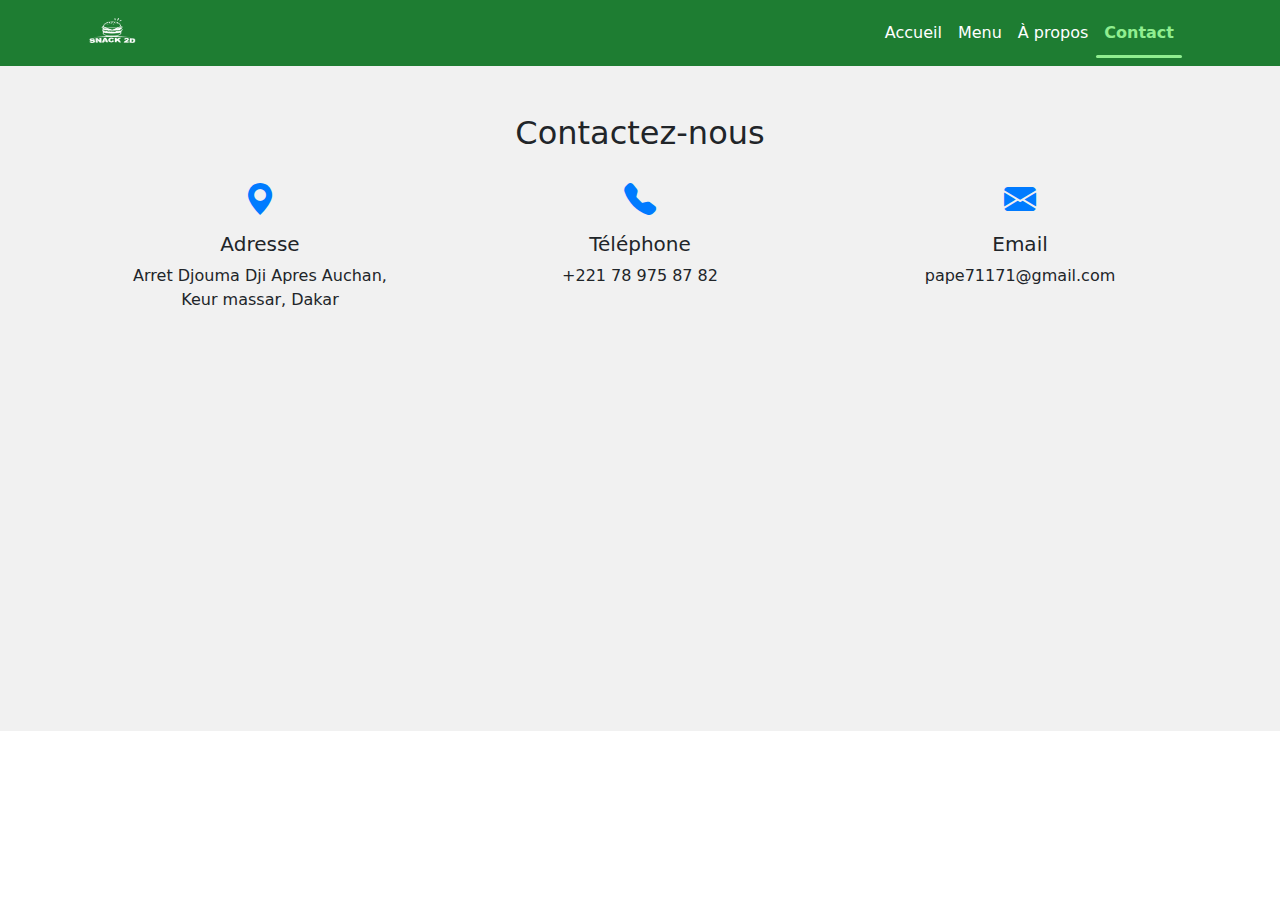
<file: contact.html>
<!DOCTYPE html>
<html lang="en">
<head>
    <meta charset="UTF-8">
    <meta name="viewport" content="width=device-width, initial-scale=1.0">
    <title>contact</title>
    <link rel="stylesheet" href="style.css">
      <link href="https://cdn.jsdelivr.net/npm/bootstrap@5.3.2/dist/css/bootstrap.min.css" rel="stylesheet">
      <link href="https://cdn.jsdelivr.net/npm/bootstrap-icons@1.10.5/font/bootstrap-icons.css" rel="stylesheet">

</head>
<body>
    <nav class="navbar navbar-expand-lg custom-navbar">
  <div class="container">

   <a class="navbar-brand" href="index.html">
  <img src="image/WhatsApp-Image-2026-02-13-at-13.png" alt="Snack-2D Logo" class="logo-img">
</a>

    <!-- Bouton mobile -->
    <button class="navbar-toggler bg-white" type="button" data-bs-toggle="collapse" data-bs-target="#navbarNav">
      <span class="navbar-toggler-icon"></span>
    </button>

    <!-- Liens -->
    <div class="collapse navbar-collapse justify-content-between" id="navbarNav">
      
      <ul class="navbar-nav ms-auto me-3">
        <li class="nav-item">
          <a class="nav-link text-white " href="index.html">Accueil</a>
        </li>
        <li class="nav-item">
          <a class="nav-link text-white " href="menu.html">Menu</a>
        </li>
        <li class="nav-item">
          <a class="nav-link text-white " href="Propos.html">À propos</a>
        </li>
        <li class="nav-item">
          <a class="nav-link text-white active" href="contact.html">Contact</a>
        </li>
      </ul>
    </div>
  </div>
</nav>

<section class="contact-info-section py-5" style="background-color:#f1f1f1;">
  <div class="container">
    <h2 class="text-center mb-4">Contactez-nous</h2>
    <div class="row text-center">
      <!-- Adresse -->
      <div class="col-md-4 mb-4">
        <i class="bi bi-geo-alt-fill" style="font-size:2rem;color:#007bff;"></i>
        <h5 class="mt-2">Adresse</h5>
        <p>Arret Djouma Dji Apres Auchan, <br> Keur massar, Dakar</p>
      </div>
      <!-- Téléphone -->
      <div class="col-md-4 mb-4">
        <i class="bi bi-telephone-fill" style="font-size:2rem;color:#007bff;"></i>
        <h5 class="mt-2">Téléphone</h5>
        <p>+221 78 975 87 82</p>
      </div>
      <!-- Email -->
      <div class="col-md-4 mb-4">
        <i class="bi bi-envelope-fill" style="font-size:2rem;color:#007bff;"></i>
        <h5 class="mt-2">Email</h5>
        <p>pape71171@gmail.com</p>
      </div>
    </div>

    <!-- Carte Google Maps -->
    <div class="row mt-4">
      <div class="col-12">
       <iframe src="https://www.google.com/maps/embed?pb=!1m18!1m12!1m3!1d744.7472297403436!2d-17.303554479129875!3d14.76242740605488!2m3!1f0!2f0!3f0!3m2!1i1024!2i768!4f13.1!3m3!1m2!1s0xec10abd5b3221bd%3A0xf7bf615190f03124!2sMaman%20Coumba%20Coiffure%20%2B%20Cosmetique!5e1!3m2!1sfr!2ssn!4v1771004892992!5m2!1sfr!2ssn" width="400" height="300" style="border:0;" allowfullscreen="" loading="lazy" referrerpolicy="no-referrer-when-downgrade"></iframe>
      </div>
    </div>
  </div>
</section>
    <script src="https://cdn.jsdelivr.net/npm/bootstrap@5.3.8/dist/js/bootstrap.bundle.min.js" integrity="sha384-FKyoEForCGlyvwx9Hj09JcYn3nv7wiPVlz7YYwJrWVcXK/BmnVDxM+D2scQbITxI" crossorigin="anonymous"></script>
    <script src="scripte.js"></script>
</body>
</html>
</file>
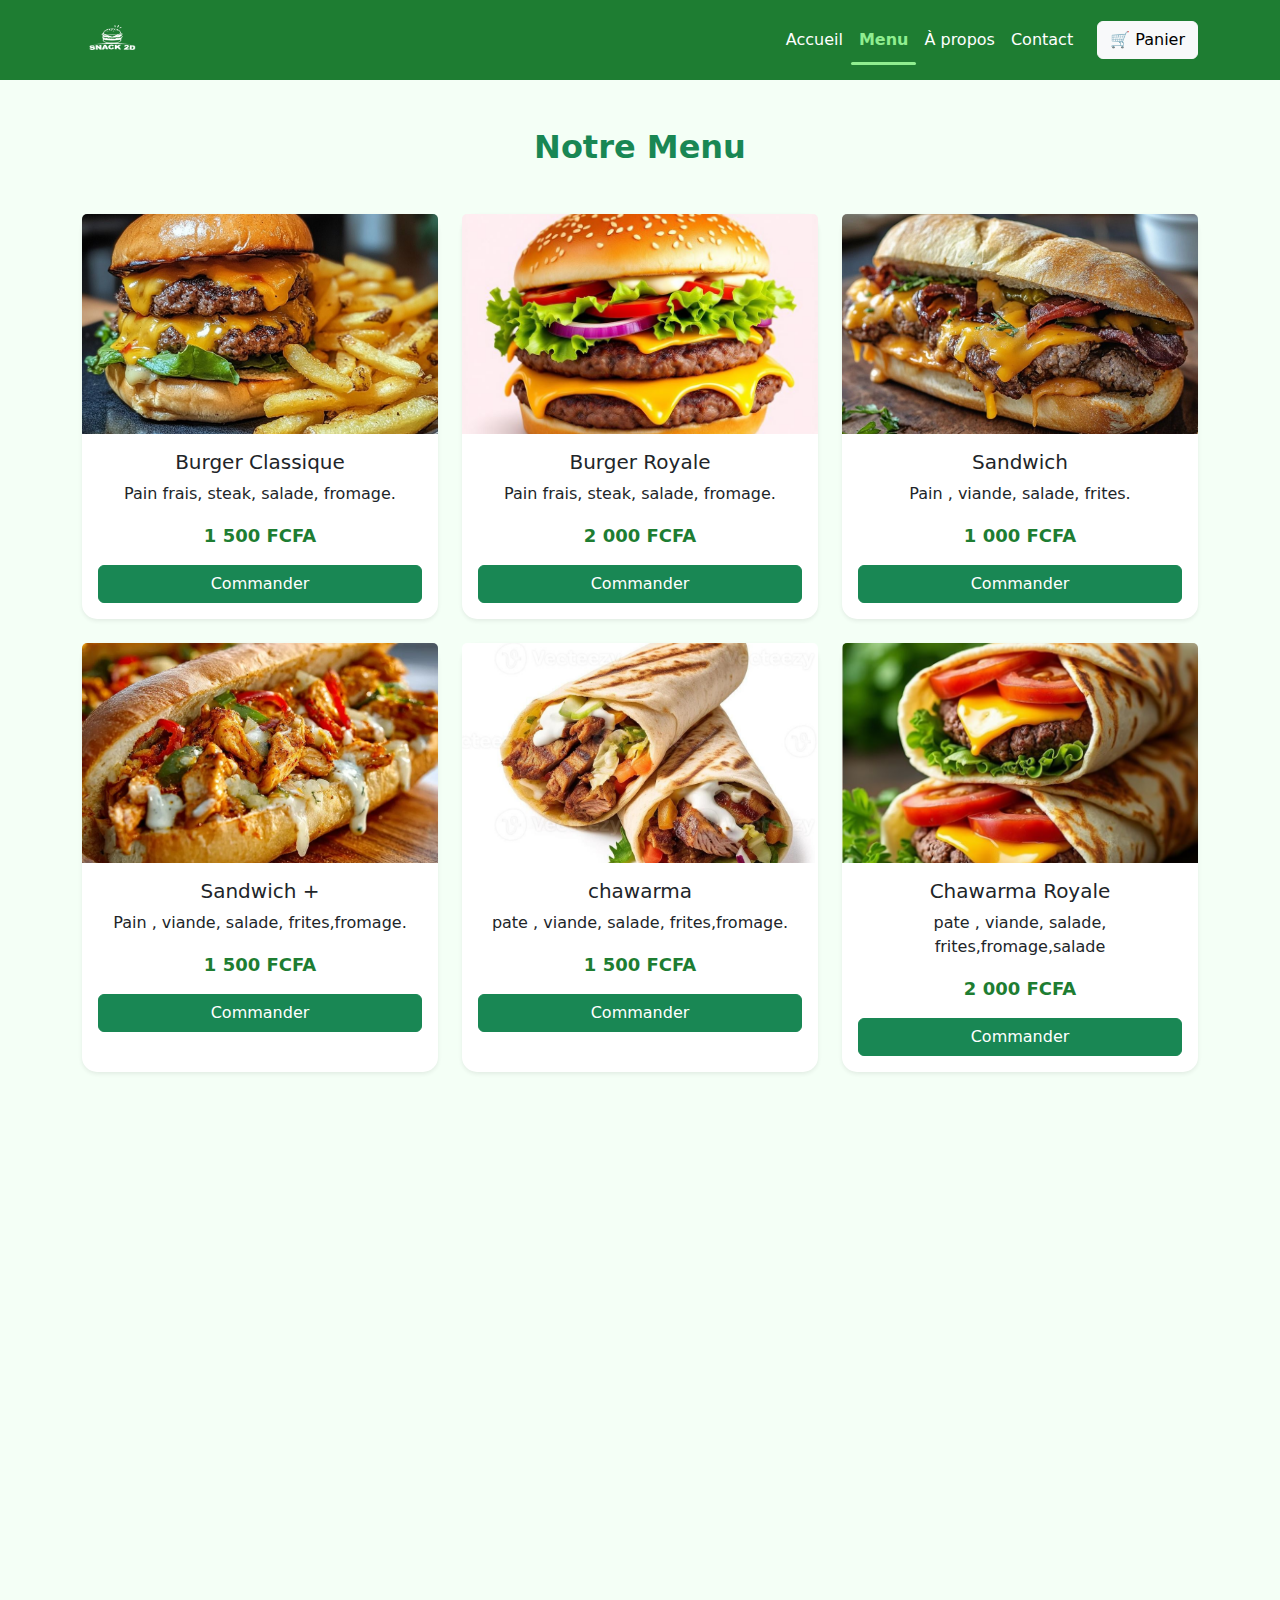
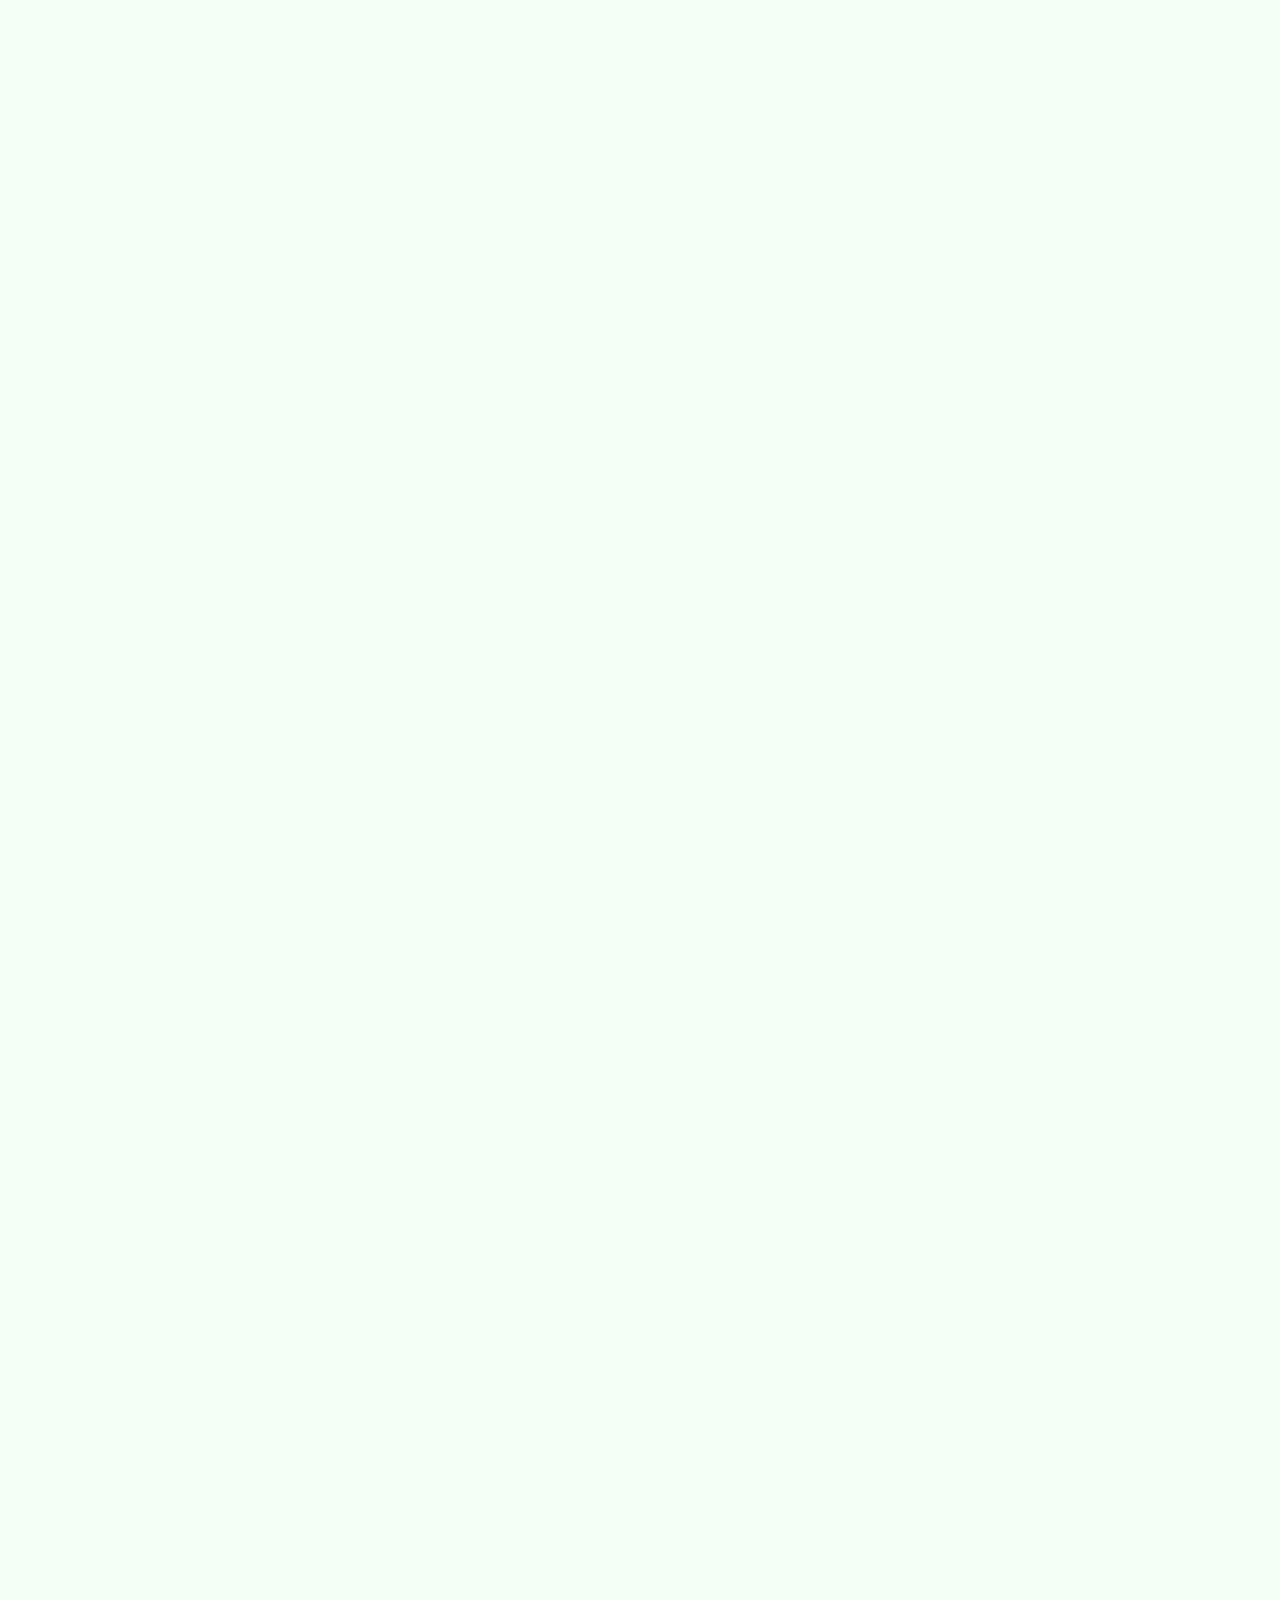
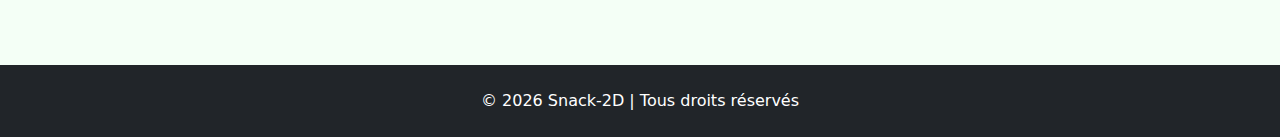
<file: menu.html>
<!DOCTYPE html>
<html lang="fr">
<head>
  <meta charset="UTF-8">
  <meta name="viewport" content="width=device-width, initial-scale=1.0">
  <title>Menu - Snack-2D</title>

  <!-- Bootstrap -->
  <link href="https://cdn.jsdelivr.net/npm/bootstrap@5.3.2/dist/css/bootstrap.min.css" rel="stylesheet">

  <!-- CSS -->
  <link rel="stylesheet" href="style.css">
</head>
<body>
 <nav class="navbar navbar-expand-lg custom-navbar">
  <div class="container">

   <a class="navbar-brand" href="index.html">
  <img src="image/WhatsApp-Image-2026-02-13-at-13.png" alt="Snack-2D Logo" class="logo-img">
</a>

    <!-- Bouton mobile -->
    <button class="navbar-toggler bg-white" type="button" data-bs-toggle="collapse" data-bs-target="#navbarNav">
      <span class="navbar-toggler-icon"></span>
    </button>

    <!-- Liens -->
    <div class="collapse navbar-collapse justify-content-between" id="navbarNav">
      
      <ul class="navbar-nav ms-auto me-3">
        <li class="nav-item">
          <a class="nav-link text-white " href="index.html">Accueil</a>
        </li>
        <li class="nav-item">
          <a class="nav-link text-white active" href="#">Menu</a>
        </li>
        <li class="nav-item">
          <a class="nav-link text-white " href="Propos.html">À propos</a>
        </li>
        <li class="nav-item">
          <a class="nav-link text-white " href="contact.html">Contact</a>
        </li>
      </ul>

      <!-- Bouton Panier -->
<button id="btnPanier" class="btn btn-light position-relative" onclick="togglePanier()">
  🛒 Panier
  <span id="badgePanier" class="position-absolute top-0 start-100 translate-middle badge rounded-pill bg-danger">
    0
  </span>
</button>

<!-- Contenu du panier (overlay ou dropdown simple) -->
<div id="panierOverlay" style="display:none; position:absolute; right:10px; top:60px; width:300px; background:#fff; border:1px solid #ccc; padding:10px; z-index:100;">
  <h5>Votre panier</h5>
  <ul id="listePanier"></ul>
  <p>Total : <span id="total">0 FCFA</span></p>
  <button class="btn btn-success w-100" onclick="commanderWhatsApp()">Commander sur WhatsApp</button>
</div>

    </div>
  </div>
</nav>
<!-- ===== SECTION MENU ===== -->
<section class="menu-section py-5">
  <div class="container">

    <h2 class="text-center mb-5 fw-bold text-success">Notre Menu</h2>

    <div class="row g-4">

      <!-- PLAT 1 -->
      <div class="col-md-4 col-sm-6">
  <div class="card menu-card h-100 shadow-sm">
    <img src="image/burgerc.jpg" class="card-img-top" alt="">
    <div class="card-body text-center">
      <h5 class="card-title">Burger Classique</h5>
      <p class="card-text">Pain frais, steak, salade, fromage.</p>
      <p class="price" data-prix="1500">1 500 FCFA</p>
      <button class="btn btn-success w-100" data-nom="Burger Classique" data-prix="1500" onclick="ajouterAuPanier(this)">Commander</button>
    </div>
  </div>
</div>
      <div class="col-md-4 col-sm-6">
  <div class="card menu-card h-100 shadow-sm">
    <img src="image/burger royale.jpg" class="card-img-top" alt="">
    <div class="card-body text-center">
      <h5 class="card-title">Burger Royale</h5>
      <p class="card-text">Pain frais, steak, salade, fromage.</p>
      <p class="price" data-prix="2000">2 000 FCFA</p>
      <button class="btn btn-success w-100" data-nom="Burger Royale" data-prix="2000" onclick="ajouterAuPanier(this)">Commander</button>
    </div>
  </div>
</div>
      <div class="col-md-4 col-sm-6">
  <div class="card menu-card h-100 shadow-sm">
    <img src="image/sandwich.jpg" class="card-img-top" alt="">
    <div class="card-body text-center">
      <h5 class="card-title">Sandwich</h5>
      <p class="card-text">Pain , viande, salade, frites.</p>
      <p class="price" data-prix="1000">1 000 FCFA</p>
      <button class="btn btn-success w-100" data-nom="Sandwich" data-prix="1000" onclick="ajouterAuPanier(this)">Commander</button>
    </div>
  </div>
</div>
      <div class="col-md-4 col-sm-6">
  <div class="card menu-card h-100 shadow-sm">
    <img src="image/sandwich+.jpg" class="card-img-top" alt="">
    <div class="card-body text-center">
      <h5 class="card-title">Sandwich +</h5>
      <p class="card-text">Pain , viande, salade, frites,fromage.</p>
      <p class="price" data-prix="1500">1 500 FCFA</p>
      <button class="btn btn-success w-100" data-nom="Sandwich +" data-prix="1500" onclick="ajouterAuPanier(this)">Commander</button>
    </div>
  </div>
</div>
      <div class="col-md-4 col-sm-6">
  <div class="card menu-card h-100 shadow-sm">
    <img src="image/chawarma.jpg" class="card-img-top" alt="">
    <div class="card-body text-center">
      <h5 class="card-title">chawarma</h5>
      <p class="card-text">pate , viande, salade, frites,fromage.</p>
      <p class="price" data-prix="1500">1 500 FCFA</p>
      <button class="btn btn-success w-100" data-nom="chawarma" data-prix="1500" onclick="ajouterAuPanier(this)">Commander</button>
    </div>
  </div>
</div>
      <div class="col-md-4 col-sm-6">
  <div class="card menu-card h-100 shadow-sm">
    <img src="image/chawarma royal.jpg" class="card-img-top" alt="">
    <div class="card-body text-center">
      <h5 class="card-title">Chawarma Royale </h5>
      <p class="card-text">pate , viande, salade, frites,fromage,salade</p>
      <p class="price" data-prix="2000">2 000 FCFA</p>
      <button class="btn btn-success w-100" data-nom="chawarma Royale" data-prix="2000" onclick="ajouterAuPanier(this)">Commander</button>
    </div>
  </div>
</div>
      <!-- PLAT 2 -->
      <div class="col-md-4 col-sm-6">
        <div class="card menu-card h-100 shadow-sm">
          <img src="image/TACOS.jpg" class="card-img-top" alt="">
          <div class="card-body text-center">
            <h5 class="card-title">Tacos Simple</h5>
            <p class="card-text">Tortilla,Viande, Frites, fromage</p>
            <p class="price" data-prix="2000">2 000 FCFA</p>
            <button class="btn btn-success w-100" data-nom="Tacos simple" data-prix="2000" onclick="ajouterAuPanier(this)">Commander</button>
          </div>
        </div>
      </div>
      <!-- PLAT 1 -->
      <div class="col-md-4 col-sm-6">
        <div class="card menu-card h-100 shadow-sm">
          <img src="image/tacospane.jpg" class="card-img-top" alt="">
          <div class="card-body text-center">
            <h5 class="card-title">Tacos Pane</h5>
            <p class="card-text"> Tortilla, steak, salade, fromage</p>
            <p class="price" data-prix="2500">2 500 FCFA</p>
            <button class="btn btn-success w-100" data-nom="Tacos pane" data-prix="2500" onclick="ajouterAuPanier(this)">Commander</button>
          </div>
        </div>
      </div>
      <!-- PLAT 1 -->
      <div class="col-md-4 col-sm-6">
        <div class="card menu-card h-100 shadow-sm">
          <img src="image/fatayasimp.jpg " class="card-img-top" alt="">
          <div class="card-body text-center">
            <h5 class="card-title">Fataya</h5>
            <p class="card-text">pâte, frites, oeuf</p>
            <p class="price" data-prix="500">5 00 FCFA</p>
            <button class="btn btn-success w-100" data-nom="fataya simple" data-prix="500" onclick="ajouterAuPanier(this)">Commander</button>
          </div>
        </div>
      </div>
      <!-- PLAT 1 -->
      <div class="col-md-4 col-sm-6">
        <div class="card menu-card h-100 shadow-sm">
          <img src="image/fataya+.jpg" class="card-img-top" alt="">
          <div class="card-body text-center">
            <h5 class="card-title">Fataya +</h5>
            <p class="card-text">pâte,frites,fromage</p>
            <p class="price" data-prix="800">8 00 FCFA</p>
            <button class="btn btn-success w-100" data-nom="fataya simple" data-prix="800" onclick="ajouterAuPanier(this)">Commander</button>
          </div>
        </div>
      </div>
      <!-- PLAT 1 -->
      <div class="col-md-4 col-sm-6">
        <div class="card menu-card h-100 shadow-sm">
          <img src="image/fatayaroyal.jpg" class="card-img-top" alt="">
          <div class="card-body text-center">
            <h5 class="card-title">Fataya Royale</h5>
            <p class="card-text">pâte,frites,fromage,viande</p>
            <p class="price" data-prix="800" >1 000 FCFA</p>
            <button class="btn btn-success w-100" data-nom="fataya simple" data-prix="1000" onclick="ajouterAuPanier(this)">Commander</button>
          </div>
        </div>
      </div>
      <!-- PLAT 1 -->
      <div class="col-md-4 col-sm-6">
        <div class="card menu-card h-100 shadow-sm">
          <img src="image/mini pizza.jpg" class="card-img-top" alt="">
          <div class="card-body text-center">
            <h5 class="card-title">Mini Pizza</h5>
            <p class="card-text">pâte, Sauce tomate, fromage, garniture</p>
            <p class="price" data-prix="2000">2 000 FCFA</p>
            <button class="btn btn-success w-100" data-nom="Pizza" data-prix="4000" onclick="ajouterAuPanier(this)">Commander</button>
          </div>
        </div>
      </div>
      <div class="col-md-4 col-sm-6">
        <div class="card menu-card h-100 shadow-sm">
          <img src="image/pizza-.png" class="card-img-top" alt="">
          <div class="card-body text-center">
            <h5 class="card-title">Pizza -</h5>
            <p class="card-text">pâte, Sauce tomate, fromage, garniture</p>
            <p class="price" data-prix="3000">3 000 FCFA</p>
            <button class="btn btn-success w-100" data-nom="Pizza" data-prix="4000" onclick="ajouterAuPanier(this)">Commander</button>
          </div>
        </div>
      </div>
      <div class="col-md-4 col-sm-6">
        <div class="card menu-card h-100 shadow-sm">
          <img src="image/pizza.jpg" class="card-img-top" alt="">
          <div class="card-body text-center">
            <h5 class="card-title">Pizza</h5>
            <p class="card-text">pâte, Sauce tomate, fromage, garniture</p>
            <p class="price" data-prix="4000">4 000 FCFA</p>
            <button class="btn btn-success w-100" data-nom="Pizza" data-prix="4000" onclick="ajouterAuPanier(this)">Commander</button>
          </div>
        </div>
      </div>

      <!-- PLAT 2 -->
      <div class="col-md-4 col-sm-6">
        <div class="card menu-card h-100 shadow-sm">
          <img src="image/poutine.jpg" class="card-img-top" alt="">
          <div class="card-body text-center">
            <h5 class="card-title">Poutine</h5>
            <p class="card-text">Viande, frites, fromage,ingredien</p>
            <p class="price" data-prix="4000">4 000 FCFA</p>
            <button class="btn btn-success w-100"  data-nom="Poutine" data-prix="4000" onclick="ajouterAuPanier(this)">Commander</button>
          </div>
        </div>
      </div>
      <div class="col-md-4 col-sm-6">
        <div class="card menu-card h-100 shadow-sm">
          <img src="image/poutine -.jpg" class="card-img-top" alt="">
          <div class="card-body text-center">
            <h5 class="card-title">Poutine -</h5>
            <p class="card-text">Viande, frites, fromage.</p>
            <p class="price" data-prix="3000">3 000 FCFA</p>
            <button class="btn btn-success w-100"  data-nom="Poutine-" data-prix="3000" onclick="ajouterAuPanier(this)">Commander</button>
          </div>
        </div>
      </div>
      <div class="col-md-4 col-sm-6">
        <div class="card menu-card h-100 shadow-sm">
          <img src="image/poutine+.jpg" class="card-img-top" alt="">
          <div class="card-body text-center">
            <h5 class="card-title">Poutine +</h5>
            <p class="card-text">Viande, frites, fromage.</p>
            <p class="price" data-prix="3500">3 500 FCFA</p>
            <button class="btn btn-success w-100"  data-nom="Poutine +" data-prix="3500" onclick="ajouterAuPanier(this)">Commander</button>
          </div>
        </div>
      </div>
      <div class="col-md-4 col-sm-6">
        <div class="card menu-card h-100 shadow-sm">
          <img src="image/poutine royale.jpg" class="card-img-top" alt="">
          <div class="card-body text-center">
            <h5 class="card-title">Poutine Royale</h5>
            <p class="card-text">Viande, frites, fromage,garniture</p>
            <p class="price" data-prix="5000">5 000 FCFA</p>
            <button class="btn btn-success w-100"  data-nom="Poutine royale" data-prix="5000" onclick="ajouterAuPanier(this)">Commander</button>
          </div>
        </div>
      </div>
      <div class="col-md-4 col-sm-6">
        <div class="card menu-card h-100 shadow-sm">
          <img src="image/brochette +.jpg" class="card-img-top" alt="">
          <div class="card-body text-center">
            <h5 class="card-title">Brochette +</h5>
            <p class="card-text">Viande, frites, salade</p>
            <p class="price" data-prix="3000">3 000 FCFA</p>
            <button class="btn btn-success w-100"  data-nom="Brochette +" data-prix="3000" onclick="ajouterAuPanier(this)">Commander</button>
          </div>
        </div>
      </div>
      <div class="col-md-4 col-sm-6">
        <div class="card menu-card h-100 shadow-sm">
          <img src="image/brochette.jpg" class="card-img-top" alt="">
          <div class="card-body text-center">
            <h5 class="card-title">Brochette</h5>
            <p class="card-text">Viande, frites</p>
            <p class="price" data-prix="1500">1 500 FCFA</p>
            <button class="btn btn-success w-100"  data-nom="Brochette" data-prix="1500" onclick="ajouterAuPanier(this)">Commander</button>
          </div>
        </div>
      </div>

      <!-- PLAT 3 -->
      <div class="col-md-4 col-sm-6">
        <div class="card menu-card h-100 shadow-sm">
          <img src="image/jus.jpg" class="card-img-top" alt="">
          <div class="card-body text-center">
            <h5 class="card-title">jus</h5>
            <p class="card-text">Eau,Sucre naturels,vitamines</p>
            <p class="price" data-prix="500">5 00 FCFA</p>
            <button class="btn btn-success w-100" data-nom="jus" data-prix="500" onclick="ajouterAuPanier(this)">Commander</button>
          </div>
        </div>
      </div>

    </div>
  </div>
</section>

<footer class="bg-dark text-white text-center py-4">
  <p class="mb-0">© 2026 Snack-2D | Tous droits réservés</p>
</footer>

<!-- Bootstrap JS -->
<script src="https://cdn.jsdelivr.net/npm/bootstrap@5.3.2/dist/js/bootstrap.bundle.min.js"></script>
<script src="scripte.js"></script>
</body>
</html>
</file>
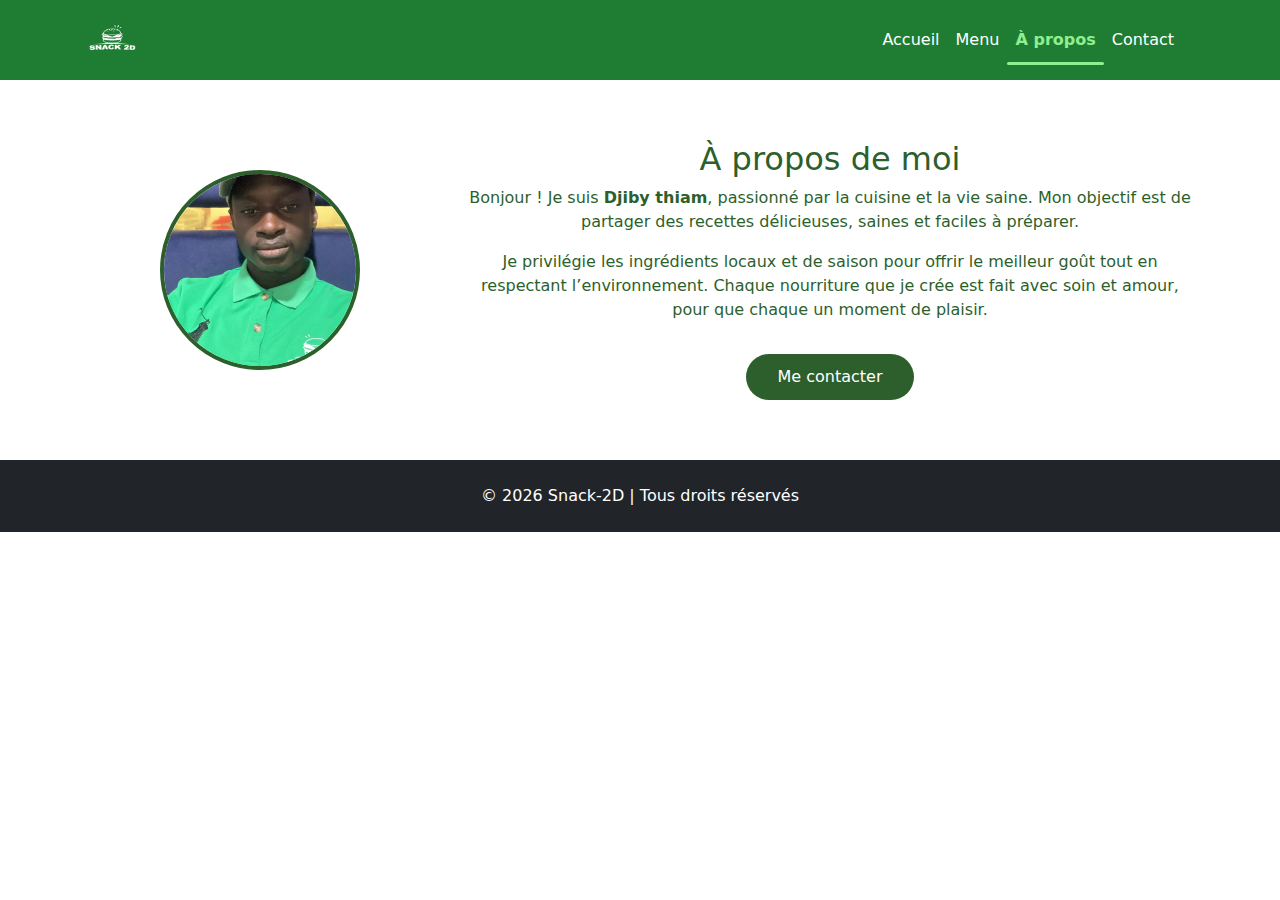
<file: Propos.html>
<!DOCTYPE html>
<html lang="fr">
<head>
  <meta charset="UTF-8">
  <meta name="viewport" content="width=device-width, initial-scale=1.0">
  <title>À propos</title>
  <!-- Bootstrap CSS -->
  <link href="https://cdn.jsdelivr.net/npm/bootstrap@5.3.2/dist/css/bootstrap.min.css" rel="stylesheet">
  <link rel="stylesheet" href="style.css">
</head>
<body>
    <nav class="navbar navbar-expand-lg custom-navbar">
  <div class="container">

   <a class="navbar-brand" href="index.html">
  <img src="image/WhatsApp-Image-2026-02-13-at-13.png" alt="Snack-2D Logo" class="logo-img">
</a>

    <!-- Bouton mobile -->
    <button class="navbar-toggler bg-white" type="button" data-bs-toggle="collapse" data-bs-target="#navbarNav">
      <span class="navbar-toggler-icon"></span>
    </button>

    <!-- Liens -->
    <div class="collapse navbar-collapse justify-content-between" id="navbarNav">
      
      <ul class="navbar-nav ms-auto me-3">
        <li class="nav-item">
          <a class="nav-link text-white " href="index.html">Accueil</a>
        </li>
        <li class="nav-item">
          <a class="nav-link text-white " href="menu.html">Menu</a>
        </li>
        <li class="nav-item">
          <a class="nav-link text-white active" href="Propos.html">À propos</a>
        </li>
        <li class="nav-item">
          <a class="nav-link text-white " href="contact.html">Contact</a>
        </li>
      </ul>
    </div>
  </div>
</nav>
<section class="about-section text-center">
    <div class="container">
      <div class="row align-items-center">
        <!-- Photo -->
        <div class="col-md-4 mb-4 mb-md-0">
          <img src="image/imgp.jpeg" alt="Votre Nom" class="about-photo mx-auto d-block">
        </div>
        <!-- Texte -->
        <div class="col-md-8">
          <h2>À propos de moi</h2>
          <p>
            Bonjour ! Je suis <strong> Djiby thiam</strong>, passionné par la cuisine et la vie saine. 
            Mon objectif est de partager des recettes délicieuses, saines et faciles à préparer.
          </p>
          <p>
            Je privilégie les ingrédients locaux et de saison pour offrir le meilleur goût tout en respectant l’environnement.
            Chaque nourriture que je crée est fait avec soin et amour, pour que chaque  un moment de plaisir.
          </p>
          <a href="#" class="btn btn-custom mt-3">Me contacter</a>
        </div>
      </div>
    </div>
  </section>

  <footer class="bg-dark text-white text-center py-4">
  <p class="mb-0">© 2026 Snack-2D | Tous droits réservés</p>
</footer>

  <!-- Bootstrap JS -->
  <script src="https://cdn.jsdelivr.net/npm/bootstrap@5.3.2/dist/js/bootstrap.bundle.min.js"></script>
</body>
</html>
</file>
<file: style.css>
.hero h1 {
    opacity: 0;
    transform: translateY(40px);
    animation: fadeSlide 1.2s ease forwards;
}

@keyframes fadeSlide {
    to {
        opacity: 1;
        transform: translateY(0);
    }
}




.custom-navbar {
    background-color: #1e7d32; 
    padding: 15px 0;
}

.logo-green {
    color: #ffffff; 
}

.logo-white {
    color: #c8facc; 
}

.nav-link:hover {
    color: #c8facc !important;
}
.navbar-brand img{
    height: 40px;
    width: 60px;
}


/* Navbar */
.custom-navbar {
    background-color: #1e7d32;
}

/* Hero Section */
.hero {
    height: 90vh;
    background: linear-gradient(rgba(0,0,0,0.6), rgba(0,0,0,0.6)),
                url('image/519da3d1e4167e6403f26645c651cde7\ \(1\).jpg');
    background-size: cover;
    background-position: center;
}

/* Cards */
.card img {
    height: 220px;
    object-fit: cover;
}


/*style menu*/


/* Section menu */
.menu-section {
    background-color: #f4fff6;
}

/* Cartes */
.menu-card img {
    height: 220px;
    object-fit: cover;
}

.menu-card {
    border: none;
    border-radius: 15px;
    transition: 0.3s ease;
}

.menu-card:hover {
    transform: translateY(-8px);
}

/* Prix */
.price {
    font-size: 18px;
    font-weight: bold;
    color: #1e7d32;
}


/*partie propo*/

    body {
      background-color: #ffffff; 
      color: #2d5f2d; 
    }
    .about-section {
      padding: 60px 20px;
    }
    .about-photo {
      width: 200px;
      height: 200px;
      object-fit: cover;
      border-radius: 50%;
      border: 4px solid #2d5f2d;
    }
    .btn-custom {
      background-color: #2d5f2d;
      color: white;
      border-radius: 25px;
      padding: 10px 30px;
    }
    .btn-custom:hover {
      background-color: #1f3f1f;
      color: white;
    }


    /*js animation*/
    .menu-card {
    opacity: 0;
    transform: translateY(40px);
    transition: all 0.6s ease;
}

.menu-card.visible {
    opacity: 1;
    transform: translateY(0);
}

/*style active*/

.navbar .nav-link {
    position: relative;
    transition: 0.3s;
}

.navbar .nav-link:hover {
    color: #90ee90 !important;
}

.navbar .nav-link.active {
    color: #90ee90 !important;
    font-weight: bold;
}

.navbar .nav-link.active::after {
    content: "";
    position: absolute;
    width: 100%;
    height: 3px;
    background: #90ee90;
    bottom: -5px;
    left: 0;
    border-radius: 2px;
}
</file>
